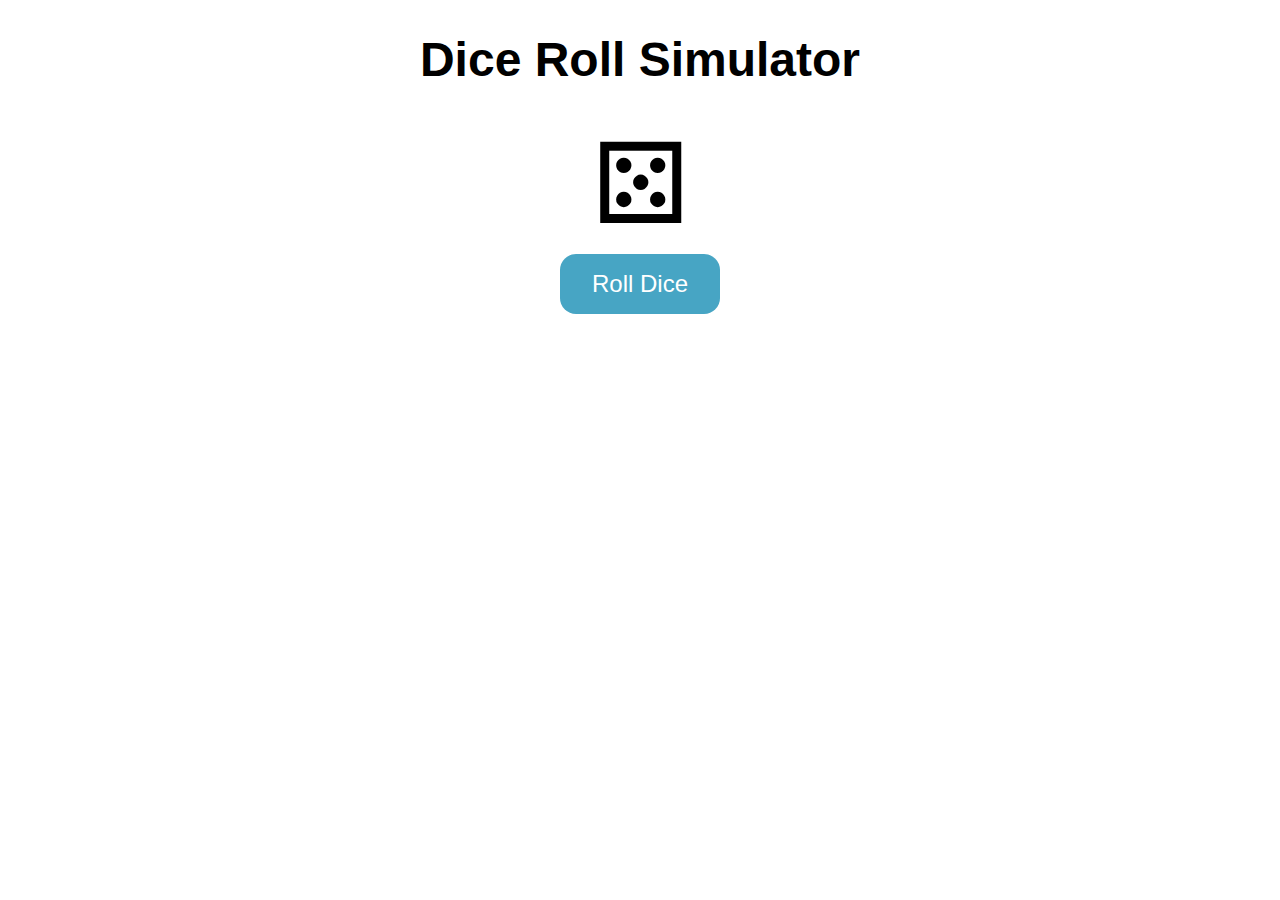
<file: dice-roll-simulator/index.html>
<!DOCTYPE html>
<html lang="en">
  <head>
    <meta charset="UTF-8" />
    <meta http-equiv="X-UA-Compatible" content="IE=edge" />
    <meta name="viewport" content="width=device-width, initial-scale=1.0" />
    <title>Dice Roll Simulator</title>
    <link rel="stylesheet" href="style.css" />
  </head>
  <body>
    <h1>Dice Roll Simulator</h1>
    <div class="dice" id="dice">&#9860;</div>
    <button id="roll-button">Roll Dice</button>
    <ul id="roll-history">
      <!-- <li>Roll 1: <span>&#9856;</span></li>
      <li>Roll 2: <span>&#9860;</span></li> -->
    </ul>
    <script src="index.js"></script>
  </body>
</html>
</file>
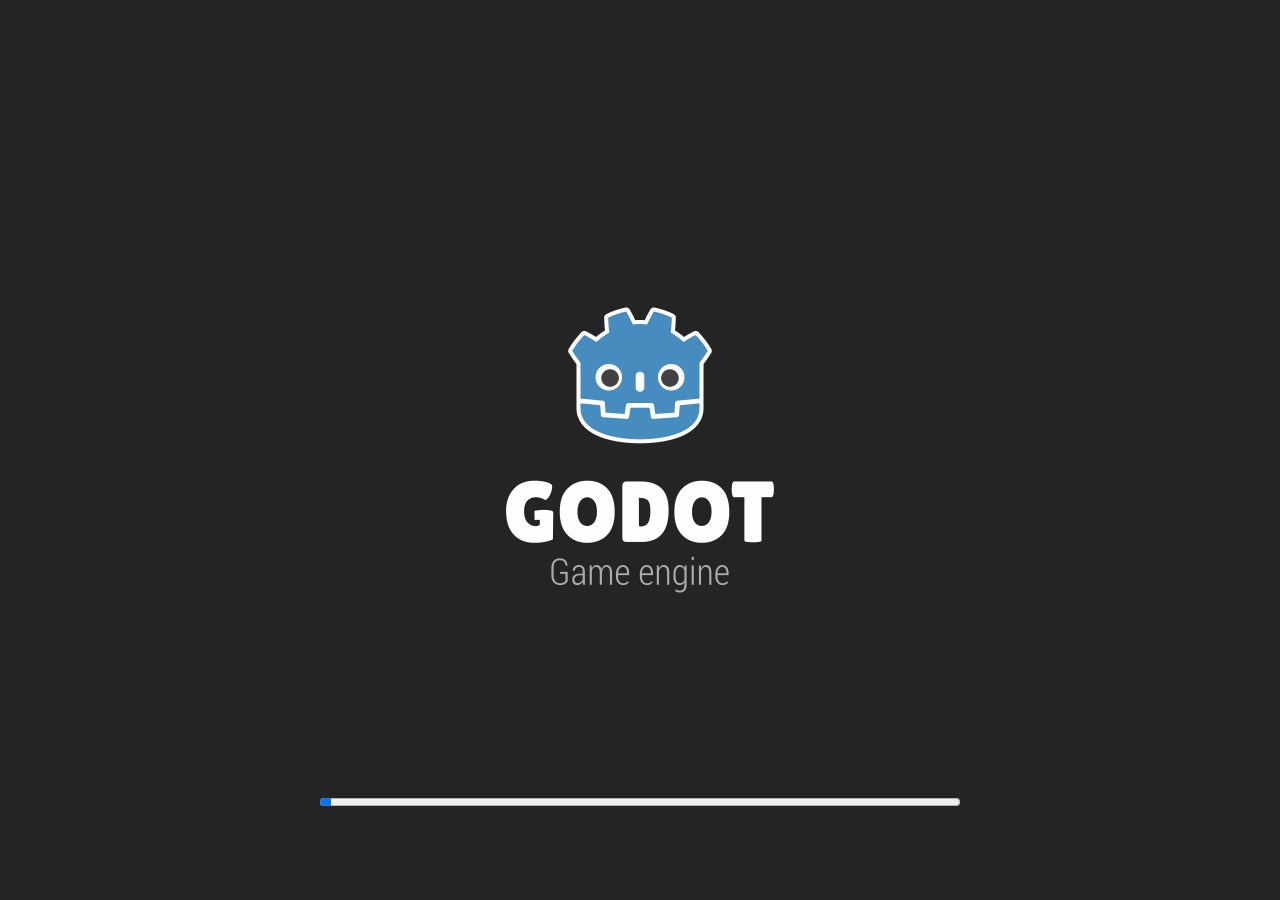
<file: ProjIn/index.html>
<!DOCTYPE html>
<html lang="en">
	<head>
		<meta charset="utf-8">
		<meta name="viewport" content="width=device-width, user-scalable=no, initial-scale=1.0">
		<title>WebProject</title>
		<style>
html, body, #canvas {
	margin: 0;
	padding: 0;
	border: 0;
}

body {
	color: white;
	background-color: black;
	overflow: hidden;
	touch-action: none;
}

#canvas {
	display: block;
}

#canvas:focus {
	outline: none;
}

#status, #status-splash, #status-progress {
	position: absolute;
	left: 0;
	right: 0;
}

#status, #status-splash {
	top: 0;
	bottom: 0;
}

#status {
	background-color: #242424;
	display: flex;
	flex-direction: column;
	justify-content: center;
	align-items: center;
	visibility: hidden;
}

#status-splash {
	max-height: 100%;
	max-width: 100%;
	margin: auto;
}

#status-progress, #status-notice {
	display: none;
}

#status-progress {
	bottom: 10%;
	width: 50%;
	margin: 0 auto;
}

#status-notice {
	background-color: #5b3943;
	border-radius: 0.5rem;
	border: 1px solid #9b3943;
	color: #e0e0e0;
	font-family: 'Noto Sans', 'Droid Sans', Arial, sans-serif;
	line-height: 1.3;
	margin: 0 2rem;
	overflow: hidden;
	padding: 1rem;
	text-align: center;
	z-index: 1;
}
		</style>
		<link id="-gd-engine-icon" rel="icon" type="image/png" href="index.icon.png" />
<link rel="apple-touch-icon" href="index.apple-touch-icon.png"/>

	</head>
	<body>
		<canvas id="canvas">
			Your browser does not support the canvas tag.
		</canvas>

		<noscript>
			Your browser does not support JavaScript.
		</noscript>

		<div id="status">
			<img id="status-splash" src="index.png" alt="">
			<progress id="status-progress"></progress>
			<div id="status-notice"></div>
		</div>

		<script src="index.js"></script>
		<script>
const GODOT_CONFIG = {"args":[],"canvasResizePolicy":2,"ensureCrossOriginIsolationHeaders":true,"executable":"index","experimentalVK":false,"fileSizes":{"index.pck":819648,"index.wasm":43016933},"focusCanvas":true,"gdextensionLibs":[]};
const GODOT_THREADS_ENABLED = false;
const engine = new Engine(GODOT_CONFIG);

(function () {
	const statusOverlay = document.getElementById('status');
	const statusProgress = document.getElementById('status-progress');
	const statusNotice = document.getElementById('status-notice');

	let initializing = true;
	let statusMode = '';

	function setStatusMode(mode) {
		if (statusMode === mode || !initializing) {
			return;
		}
		if (mode === 'hidden') {
			statusOverlay.remove();
			initializing = false;
			return;
		}
		statusOverlay.style.visibility = 'visible';
		statusProgress.style.display = mode === 'progress' ? 'block' : 'none';
		statusNotice.style.display = mode === 'notice' ? 'block' : 'none';
		statusMode = mode;
	}

	function setStatusNotice(text) {
		while (statusNotice.lastChild) {
			statusNotice.removeChild(statusNotice.lastChild);
		}
		const lines = text.split('\n');
		lines.forEach((line) => {
			statusNotice.appendChild(document.createTextNode(line));
			statusNotice.appendChild(document.createElement('br'));
		});
	}

	function displayFailureNotice(err) {
		console.error(err);
		if (err instanceof Error) {
			setStatusNotice(err.message);
		} else if (typeof err === 'string') {
			setStatusNotice(err);
		} else {
			setStatusNotice('An unknown error occured');
		}
		setStatusMode('notice');
		initializing = false;
	}

	const missing = Engine.getMissingFeatures({
		threads: GODOT_THREADS_ENABLED,
	});

	if (missing.length !== 0) {
		if (GODOT_CONFIG['serviceWorker'] && GODOT_CONFIG['ensureCrossOriginIsolationHeaders'] && 'serviceWorker' in navigator) {
			// There's a chance that installing the service worker would fix the issue
			Promise.race([
				navigator.serviceWorker.getRegistration().then((registration) => {
					if (registration != null) {
						return Promise.reject(new Error('Service worker already exists.'));
					}
					return registration;
				}).then(() => engine.installServiceWorker()),
				// For some reason, `getRegistration()` can stall
				new Promise((resolve) => {
					setTimeout(() => resolve(), 2000);
				}),
			]).catch((err) => {
				console.error('Error while registering service worker:', err);
			}).then(() => {
				window.location.reload();
			});
		} else {
			// Display the message as usual
			const missingMsg = 'Error\nThe following features required to run Godot projects on the Web are missing:\n';
			displayFailureNotice(missingMsg + missing.join('\n'));
		}
	} else {
		setStatusMode('progress');
		engine.startGame({
			'onProgress': function (current, total) {
				if (current > 0 && total > 0) {
					statusProgress.value = current;
					statusProgress.max = total;
				} else {
					statusProgress.removeAttribute('value');
					statusProgress.removeAttribute('max');
				}
			},
		}).then(() => {
			setStatusMode('hidden');
		}, displayFailureNotice);
	}
}());
		</script>
	</body>
</html>
</file>
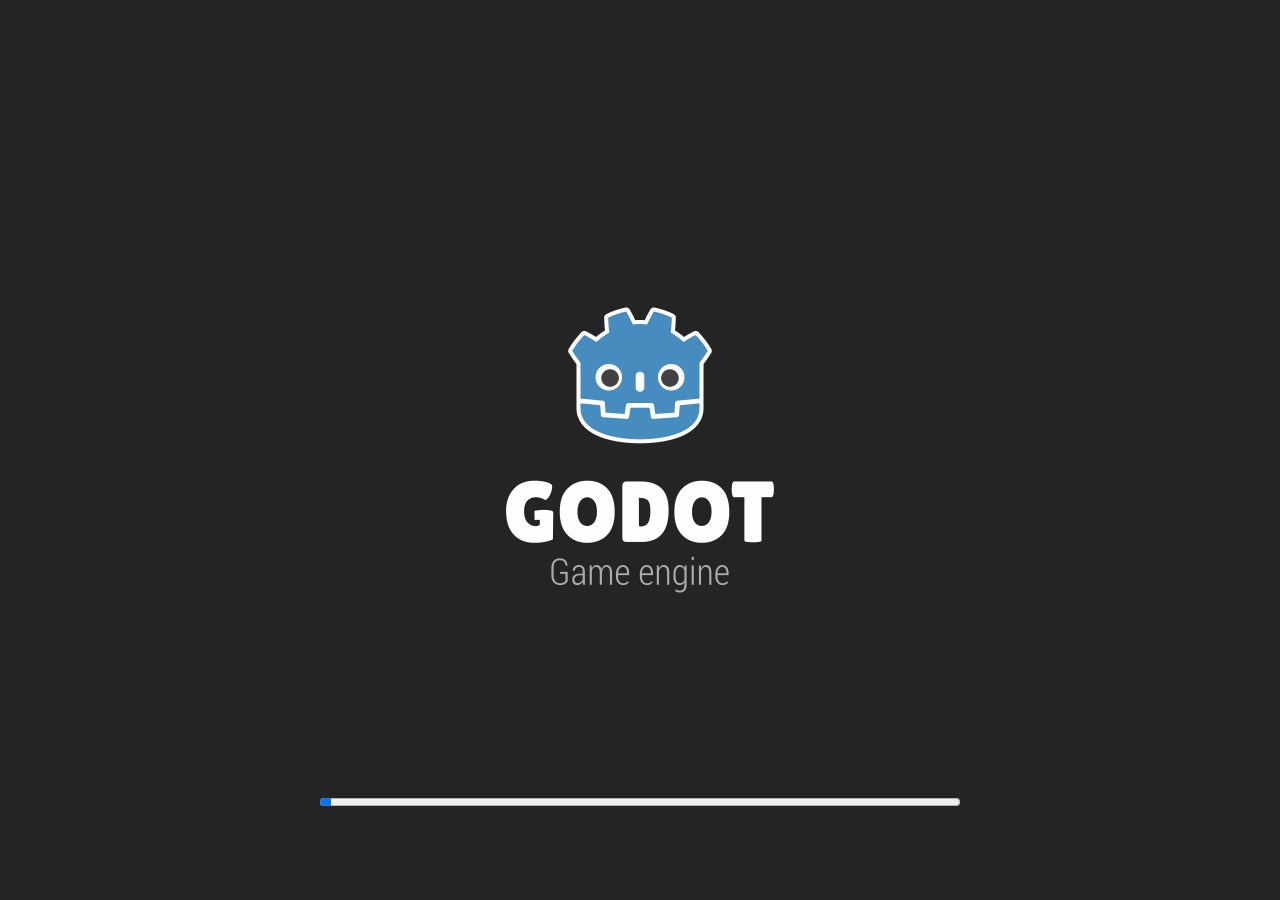
<file: WebProj/index.html>
<!DOCTYPE html>
<html lang="en">
	<head>
		<meta charset="utf-8">
		<meta name="viewport" content="width=device-width, user-scalable=no, initial-scale=1.0">
		<title>WebProject</title>
		<style>
html, body, #canvas {
	margin: 0;
	padding: 0;
	border: 0;
}

body {
	color: white;
	background-color: black;
	overflow: hidden;
	touch-action: none;
}

#canvas {
	display: block;
}

#canvas:focus {
	outline: none;
}

#status, #status-splash, #status-progress {
	position: absolute;
	left: 0;
	right: 0;
}

#status, #status-splash {
	top: 0;
	bottom: 0;
}

#status {
	background-color: #242424;
	display: flex;
	flex-direction: column;
	justify-content: center;
	align-items: center;
	visibility: hidden;
}

#status-splash {
	max-height: 100%;
	max-width: 100%;
	margin: auto;
}

#status-progress, #status-notice {
	display: none;
}

#status-progress {
	bottom: 10%;
	width: 50%;
	margin: 0 auto;
}

#status-notice {
	background-color: #5b3943;
	border-radius: 0.5rem;
	border: 1px solid #9b3943;
	color: #e0e0e0;
	font-family: 'Noto Sans', 'Droid Sans', Arial, sans-serif;
	line-height: 1.3;
	margin: 0 2rem;
	overflow: hidden;
	padding: 1rem;
	text-align: center;
	z-index: 1;
}
		</style>
		<link id="-gd-engine-icon" rel="icon" type="image/png" href="index.icon.png" />
<link rel="apple-touch-icon" href="index.apple-touch-icon.png"/>

	</head>
	<body>
		<canvas id="canvas">
			Your browser does not support the canvas tag.
		</canvas>

		<noscript>
			Your browser does not support JavaScript.
		</noscript>

		<div id="status">
			<img id="status-splash" src="index.png" alt="">
			<progress id="status-progress"></progress>
			<div id="status-notice"></div>
		</div>

		<script src="index.js"></script>
		<script>
const GODOT_CONFIG = {"args":[],"canvasResizePolicy":2,"ensureCrossOriginIsolationHeaders":true,"executable":"index","experimentalVK":false,"fileSizes":{"index.pck":795536,"index.wasm":43016933},"focusCanvas":true,"gdextensionLibs":[]};
const GODOT_THREADS_ENABLED = false;
const engine = new Engine(GODOT_CONFIG);

(function () {
	const statusOverlay = document.getElementById('status');
	const statusProgress = document.getElementById('status-progress');
	const statusNotice = document.getElementById('status-notice');

	let initializing = true;
	let statusMode = '';

	function setStatusMode(mode) {
		if (statusMode === mode || !initializing) {
			return;
		}
		if (mode === 'hidden') {
			statusOverlay.remove();
			initializing = false;
			return;
		}
		statusOverlay.style.visibility = 'visible';
		statusProgress.style.display = mode === 'progress' ? 'block' : 'none';
		statusNotice.style.display = mode === 'notice' ? 'block' : 'none';
		statusMode = mode;
	}

	function setStatusNotice(text) {
		while (statusNotice.lastChild) {
			statusNotice.removeChild(statusNotice.lastChild);
		}
		const lines = text.split('\n');
		lines.forEach((line) => {
			statusNotice.appendChild(document.createTextNode(line));
			statusNotice.appendChild(document.createElement('br'));
		});
	}

	function displayFailureNotice(err) {
		console.error(err);
		if (err instanceof Error) {
			setStatusNotice(err.message);
		} else if (typeof err === 'string') {
			setStatusNotice(err);
		} else {
			setStatusNotice('An unknown error occured');
		}
		setStatusMode('notice');
		initializing = false;
	}

	const missing = Engine.getMissingFeatures({
		threads: GODOT_THREADS_ENABLED,
	});

	if (missing.length !== 0) {
		if (GODOT_CONFIG['serviceWorker'] && GODOT_CONFIG['ensureCrossOriginIsolationHeaders'] && 'serviceWorker' in navigator) {
			// There's a chance that installing the service worker would fix the issue
			Promise.race([
				navigator.serviceWorker.getRegistration().then((registration) => {
					if (registration != null) {
						return Promise.reject(new Error('Service worker already exists.'));
					}
					return registration;
				}).then(() => engine.installServiceWorker()),
				// For some reason, `getRegistration()` can stall
				new Promise((resolve) => {
					setTimeout(() => resolve(), 2000);
				}),
			]).catch((err) => {
				console.error('Error while registering service worker:', err);
			}).then(() => {
				window.location.reload();
			});
		} else {
			// Display the message as usual
			const missingMsg = 'Error\nThe following features required to run Godot projects on the Web are missing:\n';
			displayFailureNotice(missingMsg + missing.join('\n'));
		}
	} else {
		setStatusMode('progress');
		engine.startGame({
			'onProgress': function (current, total) {
				if (current > 0 && total > 0) {
					statusProgress.value = current;
					statusProgress.max = total;
				} else {
					statusProgress.removeAttribute('value');
					statusProgress.removeAttribute('max');
				}
			},
		}).then(() => {
			setStatusMode('hidden');
		}, displayFailureNotice);
	}
}());
		</script>
	</body>
</html>
</file>
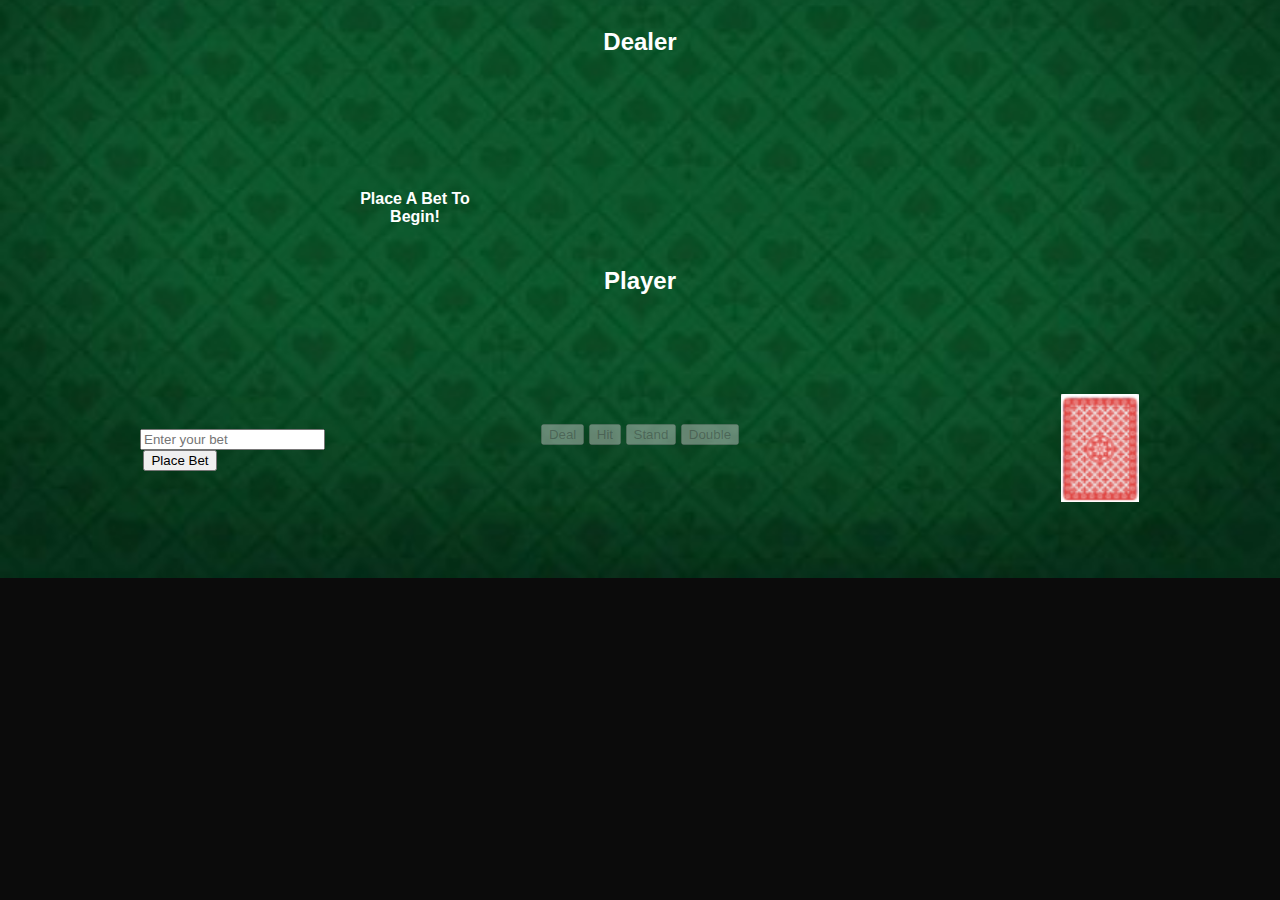
<file: Projects/Blackjack-Project/index.html>
<!DOCTYPE html>

<html lang="en">

<head>
  <meta charset="UTF-8" />
  <title>Blackjack</title>
  <link rel="stylesheet" href="style.css" />
</head>

<body>

  <audio id="bg-music" loop>
    <source src="Assets/music.mp3" type="audio/mpeg">
    Your browser does not support the audio element.
  </audio>

  
  
  <div id="game">

    <div id="deck">
      <img id="decksrc" src="Assets/cardBack.png" alt="deck-cards" />
    </div>

    <div id="score">
    </div>

    <div id="bet">
       <input type="number" id="bet-input" placeholder="Enter your bet" min="0" />
       <button id="betButton" onclick="placeBet()">Place Bet</button>
    </div>

    <div id="curBet"> 
    </div>

    <div id="table">
        <div id="dealer">

          <h2>Dealer</h2>
      
          <div id="dealer-cards">
               
          </div>
          <div id="dealer-total"></div>

        </div>

        <div id="begin">
          <h4>Place A Bet To Begin!</h4>
        </div>

        <div id="player">

          <h2>Player</h2>
          
          <div id="player-cards"></div>
          <div id="player-total"></div>

        </div>
    </div>

    <div id="controls">

      <button id="deal">Deal</button>
      <button id="hit" disabled>Hit</button>
      <button id="stand" disabled>Stand</button>
      <button id="double" disabled>Double</button>

    </div>

    <div id="message"></div>

  </div>

  <script src="script.js"></script>

</body>
</html>
</file>
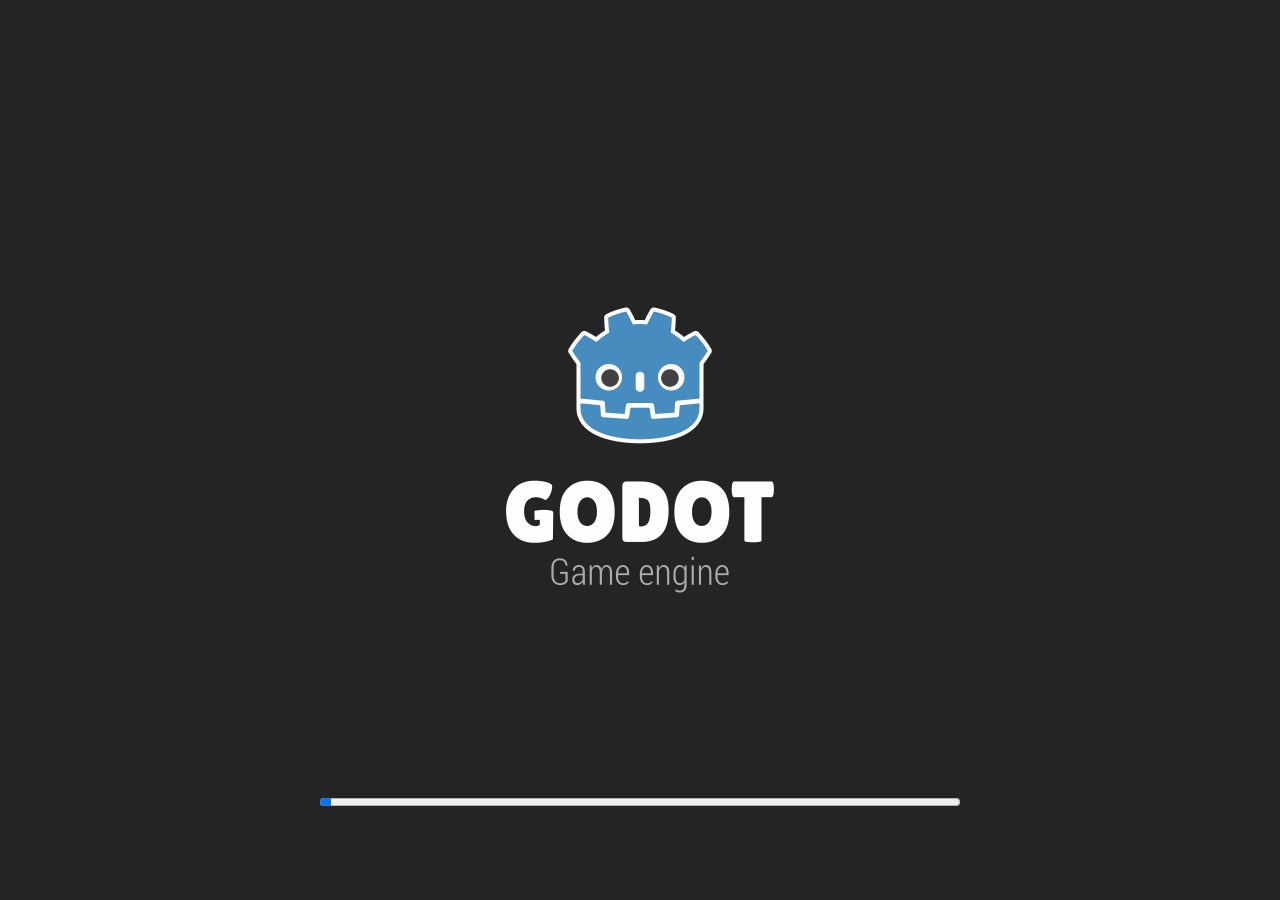
<file: Projects/Godot/Website.html>
<!DOCTYPE html>
<html lang="en">
	<head>
		<meta charset="utf-8">
		<meta name="viewport" content="width=device-width, user-scalable=no, initial-scale=1.0">
		<title>WebProject</title>
		<style>
html, body, #canvas {
	margin: 0;
	padding: 0;
	border: 0;
}

body {
	color: white;
	background-color: black;
	overflow: hidden;
	touch-action: none;
}

#canvas {
	display: block;
}

#canvas:focus {
	outline: none;
}

#status, #status-splash, #status-progress {
	position: absolute;
	left: 0;
	right: 0;
}

#status, #status-splash {
	top: 0;
	bottom: 0;
}

#status {
	background-color: #242424;
	display: flex;
	flex-direction: column;
	justify-content: center;
	align-items: center;
	visibility: hidden;
}

#status-splash {
	max-height: 100%;
	max-width: 100%;
	margin: auto;
}

#status-progress, #status-notice {
	display: none;
}

#status-progress {
	bottom: 10%;
	width: 50%;
	margin: 0 auto;
}

#status-notice {
	background-color: #5b3943;
	border-radius: 0.5rem;
	border: 1px solid #9b3943;
	color: #e0e0e0;
	font-family: 'Noto Sans', 'Droid Sans', Arial, sans-serif;
	line-height: 1.3;
	margin: 0 2rem;
	overflow: hidden;
	padding: 1rem;
	text-align: center;
	z-index: 1;
}
		</style>
		<link id="-gd-engine-icon" rel="icon" type="image/png" href="Website.icon.png" />
<link rel="apple-touch-icon" href="Website.apple-touch-icon.png"/>

	</head>
	<body>
		<canvas id="canvas">
			Your browser does not support the canvas tag.
		</canvas>

		<noscript>
			Your browser does not support JavaScript.
		</noscript>

		<div id="status">
			<img id="status-splash" src="Website.png" alt="">
			<progress id="status-progress"></progress>
			<div id="status-notice"></div>
		</div>

		<script src="Website.js"></script>
		<script>
const GODOT_CONFIG = {"args":[],"canvasResizePolicy":2,"ensureCrossOriginIsolationHeaders":true,"executable":"Website","experimentalVK":false,"fileSizes":{"Website.pck":795488,"Website.wasm":43016933},"focusCanvas":true,"gdextensionLibs":[]};
const GODOT_THREADS_ENABLED = false;
const engine = new Engine(GODOT_CONFIG);

(function () {
	const statusOverlay = document.getElementById('status');
	const statusProgress = document.getElementById('status-progress');
	const statusNotice = document.getElementById('status-notice');

	let initializing = true;
	let statusMode = '';

	function setStatusMode(mode) {
		if (statusMode === mode || !initializing) {
			return;
		}
		if (mode === 'hidden') {
			statusOverlay.remove();
			initializing = false;
			return;
		}
		statusOverlay.style.visibility = 'visible';
		statusProgress.style.display = mode === 'progress' ? 'block' : 'none';
		statusNotice.style.display = mode === 'notice' ? 'block' : 'none';
		statusMode = mode;
	}

	function setStatusNotice(text) {
		while (statusNotice.lastChild) {
			statusNotice.removeChild(statusNotice.lastChild);
		}
		const lines = text.split('\n');
		lines.forEach((line) => {
			statusNotice.appendChild(document.createTextNode(line));
			statusNotice.appendChild(document.createElement('br'));
		});
	}

	function displayFailureNotice(err) {
		console.error(err);
		if (err instanceof Error) {
			setStatusNotice(err.message);
		} else if (typeof err === 'string') {
			setStatusNotice(err);
		} else {
			setStatusNotice('An unknown error occured');
		}
		setStatusMode('notice');
		initializing = false;
	}

	const missing = Engine.getMissingFeatures({
		threads: GODOT_THREADS_ENABLED,
	});

	if (missing.length !== 0) {
		if (GODOT_CONFIG['serviceWorker'] && GODOT_CONFIG['ensureCrossOriginIsolationHeaders'] && 'serviceWorker' in navigator) {
			// There's a chance that installing the service worker would fix the issue
			Promise.race([
				navigator.serviceWorker.getRegistration().then((registration) => {
					if (registration != null) {
						return Promise.reject(new Error('Service worker already exists.'));
					}
					return registration;
				}).then(() => engine.installServiceWorker()),
				// For some reason, `getRegistration()` can stall
				new Promise((resolve) => {
					setTimeout(() => resolve(), 2000);
				}),
			]).catch((err) => {
				console.error('Error while registering service worker:', err);
			}).then(() => {
				window.location.reload();
			});
		} else {
			// Display the message as usual
			const missingMsg = 'Error\nThe following features required to run Godot projects on the Web are missing:\n';
			displayFailureNotice(missingMsg + missing.join('\n'));
		}
	} else {
		setStatusMode('progress');
		engine.startGame({
			'onProgress': function (current, total) {
				if (current > 0 && total > 0) {
					statusProgress.value = current;
					statusProgress.max = total;
				} else {
					statusProgress.removeAttribute('value');
					statusProgress.removeAttribute('max');
				}
			},
		}).then(() => {
			setStatusMode('hidden');
		}, displayFailureNotice);
	}
}());
		</script>
	</body>
</html>
</file>
<file: dice-roll-simulator/style.css>
body {
  font-family: "Open Sans", sans-serif;
  text-align: center;
  margin: 0;
}

h1 {
  font-size: 3rem;
  margin-top: 2rem;
}

.dice {
  font-size: 7rem;
  margin: 5px;
  animation-duration: 1s;
  animation-fill-mode: forwards;
}

.roll-animation {
  animation-name: roll;
}

@keyframes roll {
  0% {
    transform: rotateY(0deg) rotateX(0deg);
  }

  100% {
    transform: rotateY(720deg) rotateX(720deg);
  }
}

button {
  background-color: #47a5c4;
  color: white;
  font-size: 1.5rem;
  padding: 1rem 2rem;
  border: none;
  border-radius: 1rem;
  cursor: pointer;
  transition: background-color 0.3s ease;
}

button:hover {
  background-color: #2e8baf;
}

ul {
  list-style: none;
  padding: 0;
  max-width: 600px;
  margin: 2rem auto;
}

li {
  font-size: 1.5rem;
  padding: 0.5rem;
  margin: 0.5rem;
  background-color: #f2f2f2;
  border-radius: 0.5rem;
  box-shadow: 0 2px 2px rgba(0, 0, 0, 0.3);
  display: flex;
  justify-content: space-between;
  align-items: center;
}

li span {
  font-size: 3rem;
  margin-right: 1rem;
}
</file>
<file: Projects/Blackjack-Project/style.css>
body {

  font-family: sans-serif;
  text-align: center;
  background: #0b0b0b;
  color: white;
  background-image: url("Assets/backgroundTable.jpg");
  background-size: cover; 
  background-position: center; 
  background-repeat: no-repeat;

}

#game {

  display: flex;
  flex-direction: column;
  align-items: center;
  gap: 1em;

}

#deck {

  position: fixed;           
  right: 140px;              
  top: 50%;                  
  transform: translateY(-50%); 
  width: 80px;               
  height: auto;          
  z-index: 10;   

}

#score {

  width: 70px;
  height: 100px;
  border: 1px solid rgb(20, 19, 19);
  background: white;
  color: black;
  display: flex;
  justify-content: center;
  align-items: center;
  border: 1px solid red;

  position: fixed;           
  left: 140px;              
  top: 30%;                  
  transform: translateY(-30%); 
  width: 80px;               
  height: auto;          
  z-index: 10;  
  opacity: 0;

}

#bet {

  position: fixed;           
  left: 140px;              
  top: 50%;                  
  transform: translateY(-50%); 
  width: 80px;               
  height: auto;          
  z-index: 10;   
  align-items: center;

}

#curBet {

  width: 70px;
  height: 100px;
  border: 1px solid rgb(20, 19, 19);
  background: white;
  color: black;
  display: flex;
  justify-content: center;
  align-items: center;
  border: 1px solid red;

  position: fixed;           
  left: 140px;              
  top: 70%;                  
  transform: translateY(-70%); 
  width: 80px;               
  height: auto;          
  z-index: 10;  
  opacity: 0;

}

#begin {

  width: 150px;
  height: 80px;
  flex-direction: column;
  display: flex;
  opacity: 100;
  align-items: center;

}

#table {

  display: flex;
  flex-direction: column;
  justify-content: space-between;
  height: 400px; 
  min-height: 400px;
  width: 100%;
  max-width: 600px;
  margin: 0 auto;

}

#dealer, #player {

  display: flex;
  flex-direction: column;
  align-items: center;
  min-height: 150px;

}

#dealer-cards, #player-cards {
 
  position: relative;
  display: flex;
  gap: 10px;
  height: 120px; 

}

.card {

  width: 72px;
  height: 102px;
  border: 1px solid white;
  background: white;
  color: black;
  display: flex;
  justify-content: center;
  align-items: center;
  position: absolute; 
  transition: transform 0.6s ease-in-out, left 0.6s ease-in-out, top 0.6s ease-in-out;
  z-index: 5;

}

.cardDealer {

  width: 72px;
  height: 102px;
  border: 1px solid white;
  background: white;
  color: black;
  display: flex;
  justify-content: center;
  align-items: center;
  position: absolute; /* Make them able to move freely */
  transition: transform 0.6s ease-in-out, left 0.6s ease-in-out, top 0.6s ease-in-out;
  z-index: 5;
  opacity: 0;


}
</file>
